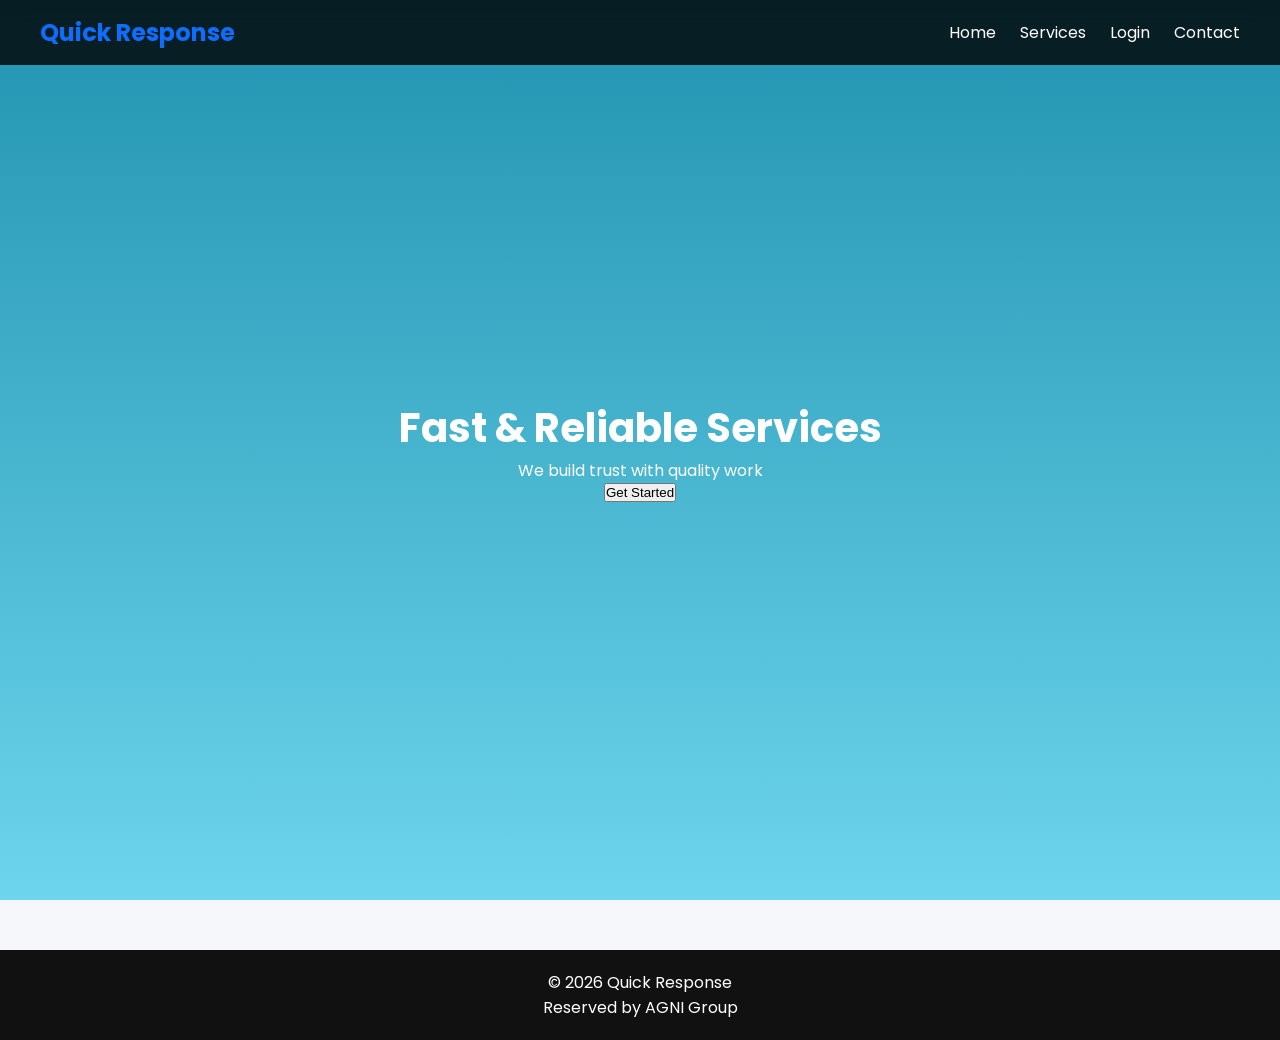
<file: index.html>
<!DOCTYPE html>
<html lang="en">
<head>
<meta charset="UTF-8">
<meta name="viewport" content="width=device-width, initial-scale=1.0">

<title>Quick Response</title>

<link rel="stylesheet" href="css/style.css">
<link href="https://fonts.googleapis.com/css2?family=Poppins:wght@300;600&display=swap" rel="stylesheet">

</head>

<body>

<nav>
    <h1>Quick Response</h1>
    <div>
         <a href="index.html">Home</a>
         <a href="services.html">Services</a>
         <a href="login.html">Login</a>
         <a href="contact.html">Contact</a>
    </div>
</nav>

<!-- HERO -->
<section class="hero">
    <h2>Fast & Reliable Services</h2>
    <p>We build trust with quality work</p>
    <button onclick="scrollToSection('services')">Get Started</button>
</section>

<!-- FOOTER -->
<footer>
    <p>© 2026 Quick Response</p>
    <p>Reserved by AGNI Group</p>
</footer>

</body>
</html>
</file>
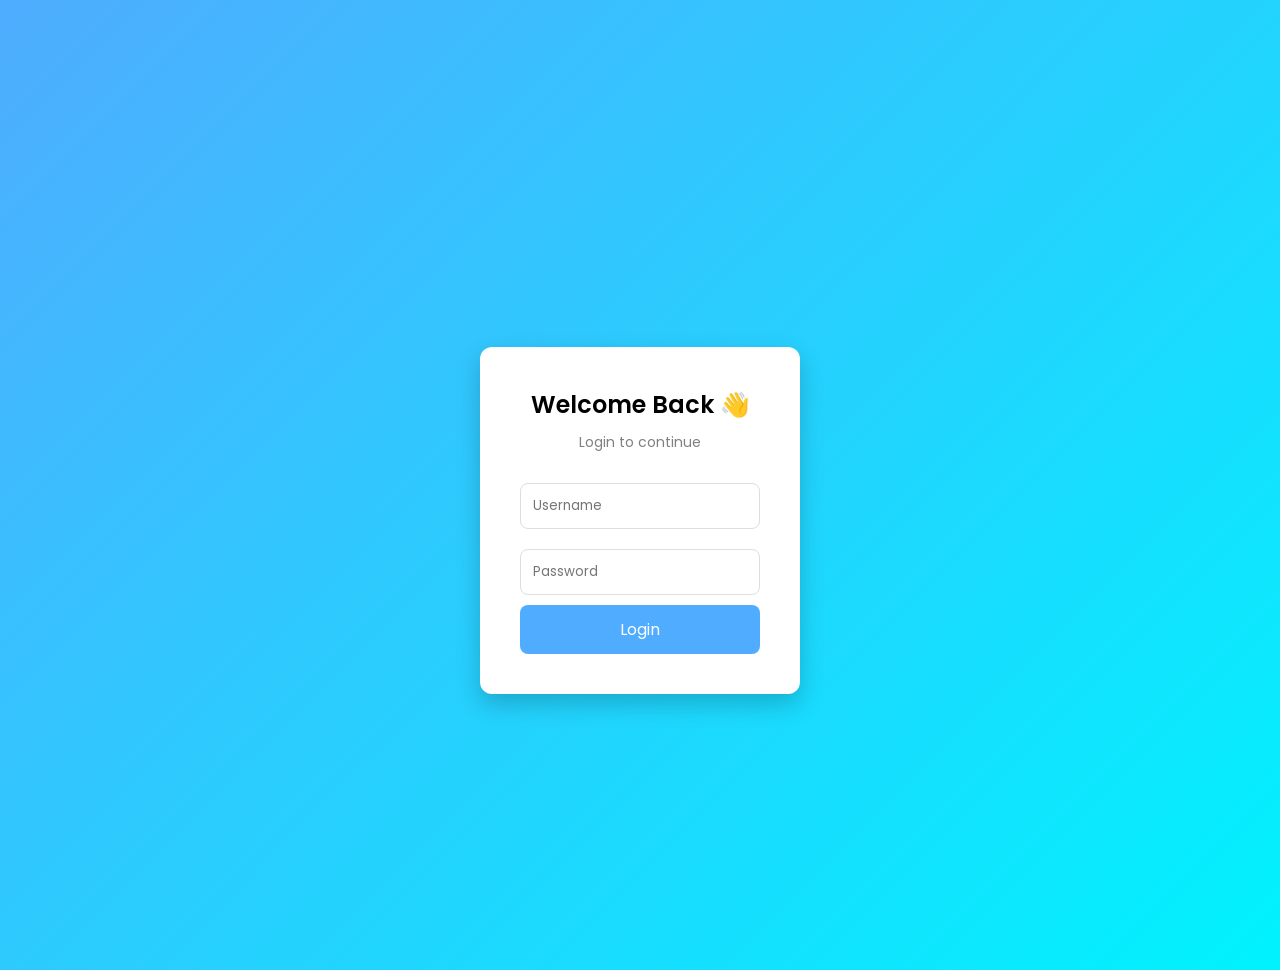
<file: login.html>
<!DOCTYPE html>
<html lang="en">
<head>
  <meta charset="UTF-8">
  <title>Login</title>

  <link rel="stylesheet" href="css/login.css">

  <!-- Google Font -->
  <link href="https://fonts.googleapis.com/css2?family=Poppins:wght@300;400;600&display=swap" rel="stylesheet">
</head>

<body>

<div class="form-container">
  <h2>Welcome Back 👋</h2>
  <p class="subtitle">Login to continue</p>

  <form>
    <input type="text" placeholder="Username" required>
    <input type="password" placeholder="Password" required>

    <button type="submit">Login</button>
  </form>
</div>

</body>
</html>
</file>
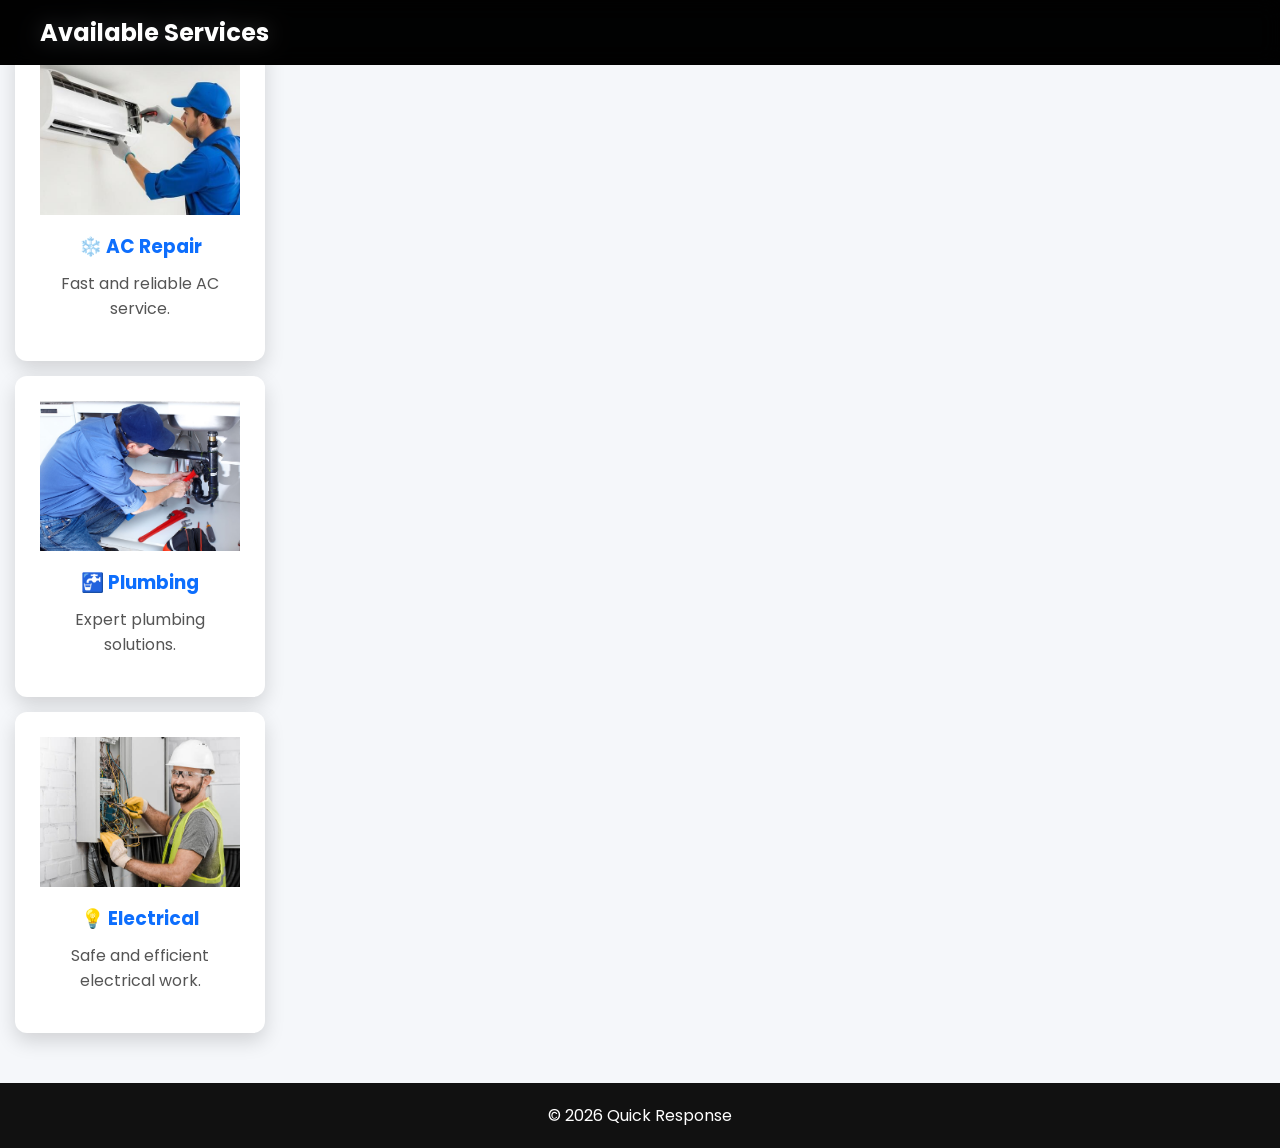
<file: services.html>
<!DOCTYPE html>
<html lang="en">
<head>
  <meta charset="UTF-8">
  <meta name="viewport" content="width=device-width, initial-scale=1.0">
  <title>Services</title>
  <p>Available Services</p>

  <!-- CSS LINK (IMPORTANT) -->
  <link rel="stylesheet" href="css/style.css">

  <!-- Google Font -->
  <link href="https://fonts.googleapis.com/css2?family=Poppins&display=swap" rel="stylesheet">
</head>

<body>

<!-- NAVBAR -->
<nav>
  <h1>Quick Response</h1>
</nav>

<!-- SERVICES -->
 <nav>
  <h2>Available Services</h2>
 </nav> 

</body>
</html>
<nav>
  <h2>Available Services</h2>
 </nav> 
<div class="card">
  <img src="images/WhatsApp Image 2026-04-15 at 22.19.51.jpeg" alt="AC Repair">
  <h3>❄️ AC Repair</h3>
  <p>Fast and reliable AC service.</p>
</div>

<div class="card">
  <img src="images/WhatsApp Image 2026-04-24 at 16.44.12.jpeg" alt="Plumbing">
  <h3>🚰 Plumbing</h3>
  <p>Expert plumbing solutions.</p>
</div>

<div class="card">
  <img src="images/WhatsApp Image 2026-04-24 at 16.44.11.jpeg" alt="Electrical">
  <h3>💡 Electrical</h3>
  <p>Safe and efficient electrical work.</p>
</div>
<!-- FOOTER -->
<footer>
  <p>© 2026 Quick Response</p>
</footer>
</file>
<file: css/style.css>
*{
    margin:0;
    padding:0;
    box-sizing:border-box;
}

body{
    font-family:'Poppins', sans-serif;
}

/* NAV */
nav{
    display:flex;
    justify-content:space-between;
    padding:15px 40px;
    background:#111;
    color:white;
    position:fixed;
    width:100%;
}

nav ul{
    display:flex;
    list-style:none;
}

nav ul li{
    margin-left:20px;
}

nav a{
    color:white;
    text-decoration:none;
}

/* HERO */
.hero{
    height:100vh;
    display:flex;
    justify-content:center;
    align-items:center;
    flex-direction:column;
    background:linear-gradient(#2193b0,#6dd5ed);
    color:white;
}

.hero h2{
    font-size:40px;
}

/* SERVICES */
.services{
    padding:80px;
    text-align:center;
}

.service-box{
    display:flex;
    justify-content:center;
}

.card{
    width:250px;
    margin:20px;
    padding:15px;
    box-shadow:0 5px 10px rgba(0,0,0,0.2);
}

.card img{
    width:100%;
}

/* ABOUT */
.about{
    padding:80px;
    text-align:center;
    background:#eee;
}

/* CONTACT */
.contact{
    padding:80px;
    text-align:center;
}

.contact input,
.contact textarea{
    width:100%;
    margin:10px 0;
    padding:10px;
}

/* FOOTER */
footer{
    background:#111;
    color:white;
    text-align:center;
    padding:20px;
}
/* COLOR THEME */
:root {
    --primary: #0d6efd;
    --dark: #111;
    --light: #f5f7fa;
}

/* BODY */
body {
    font-family: 'Poppins', sans-serif;
    background: var(--light);
    margin: 0;
}

/* NAVBAR */
nav {
    display: flex;
    justify-content: center;
    padding: 15px;
    background: var(--dark);
    color: white;
}

nav h1 {
    color: var(--primary);
}

/* CONTAINER */
.container {
    padding: 80px 20px;
    text-align: center;
}

.container h2 {
    font-size: 32px;
    color: var(--dark);
}

/* CARDS */
.cards {
    display: flex;
    justify-content: center;
    flex-wrap: wrap;
    margin-top: 40px;
}

/* CARD */
.card {
    width: 260px;
    margin: 15px;
    padding: 25px;
    border-radius: 15px;
    background: white;
    box-shadow: 0 10px 25px rgba(0,0,0,0.1);
    transition: 0.3s;
}

.card h3 {
    color: var(--primary);
}

.card p {
    color: #555;
}

/* HOVER EFFECT */
.card:hover {
    transform: translateY(-10px);
    background: var(--primary);
    color: white;
}

.card:hover h3 {
    color: white;
}

/* FOOTER */
footer {
    background: var(--dark);
    color: white;
    text-align: center;
    padding: 20px;
    margin-top: 50px;
}
/* NAVBAR DESIGN */
nav {
    position: fixed;
    top: 0;
    width: 100%;

    display: flex;
    justify-content: space-between;
    align-items: center;

    padding: 15px 40px;

    background: rgba(0,0,0,0.8);
    backdrop-filter: blur(10px);

    z-index: 1000;
}

/* LOGO */
nav h1 {
    color: #0d6efd;
    font-size: 24px;
}

/* LINKS */
nav div a {
    color: white;
    text-decoration: none;
    margin-left: 20px;
    font-size: 16px;
    position: relative;
}

/* HOVER UNDERLINE EFFECT */
nav div a::after {
    content: "";
    position: absolute;
    width: 0%;
    height: 2px;
    left: 0;
    bottom: -5px;
    background: #00c9a7;
    transition: 0.3s;
}

nav div a:hover::after {
    width: 100%;
}

/* ACTIVE LINK COLOR */
nav div a:hover {
    color: #00c9a7;
}
.cards {
  display: flex;
  gap: 20px;
  justify-content: center;
  flex-wrap: wrap;
}

.card {
  width: 250px;
  background: #fff;
  border-radius: 12px;
  overflow: hidden;
  box-shadow: 0 8px 20px rgba(0,0,0,0.15);
  text-align: center;
  transition: 0.3s;
}

.card img {
  width: 100%;
  height: 150px;
  object-fit: cover;
}

.card h3 {
  margin: 10px 0;
}

.card p {
  padding: 0 10px 15px;
  color: #555;
}

.card:hover {
  transform: translateY(-8px);
}
</file>
<file: css/login.css>
/* COLOR THEME */
:root {
    --primary: #0d6efd;
    --accent: #00c9a7;
    --dark: #111;
    --light: #ffffff;
}

/* NAVBAR */
nav {
    position: fixed;
    top: 0;
    width: 100%;

    display: flex;
    justify-content: space-between;
    align-items: center;

    padding: 15px 40px;

    /* Gradient background */
    background: linear-gradient(135deg, #0d6efd, #00c9a7);

    color: white;
    z-index: 1000;

    box-shadow: 0 4px 15px rgba(0,0,0,0.2);
}

/* LOGO */
nav h1 {
    font-size: 24px;
    font-weight: 600;
    color: white;
}

/* LINKS */
nav div a {
    color: white;
    text-decoration: none;
    margin-left: 25px;
    font-size: 16px;
    position: relative;
    transition: 0.3s;
}

/* UNDERLINE EFFECT */
nav div a::after {
    content: "";
    position: absolute;
    width: 0%;
    height: 2px;
    left: 0;
    bottom: -5px;
    background: white;
    transition: 0.3s;
}

nav div a:hover::after {
    width: 100%;
}

/* HOVER COLOR */
nav div a:hover {
    color: #111;
}

/* FIX OVERLAP ISSUE */
body {
    margin-top: 70px;
}
* {
  margin: 0;
  padding: 0;
  box-sizing: border-box;
  font-family: 'Poppins', sans-serif;
}

body {
  height: 100vh;
  background: linear-gradient(135deg, #4facfe, #00f2fe);
  display: flex;
  justify-content: center;
  align-items: center;
}

.form-container {
  background: #fff;
  padding: 40px;
  width: 320px;
  border-radius: 12px;
  box-shadow: 0 10px 25px rgba(0,0,0,0.2);
  text-align: center;
}

.form-container h2 {
  margin-bottom: 10px;
  font-weight: 600;
}

.subtitle {
  font-size: 14px;
  color: gray;
  margin-bottom: 20px;
}

form input {
  width: 100%;
  padding: 12px;
  margin: 10px 0;
  border: 1px solid #ddd;
  border-radius: 8px;
  outline: none;
  transition: 0.3s;
}

form input:focus {
  border-color: #4facfe;
}

button {
  width: 100%;
  padding: 12px;
  background: #4facfe;
  border: none;
  color: white;
  font-size: 16px;
  border-radius: 8px;
  cursor: pointer;
  transition: 0.3s;
}

button:hover {
  background: #00c6ff;
}
</file>
